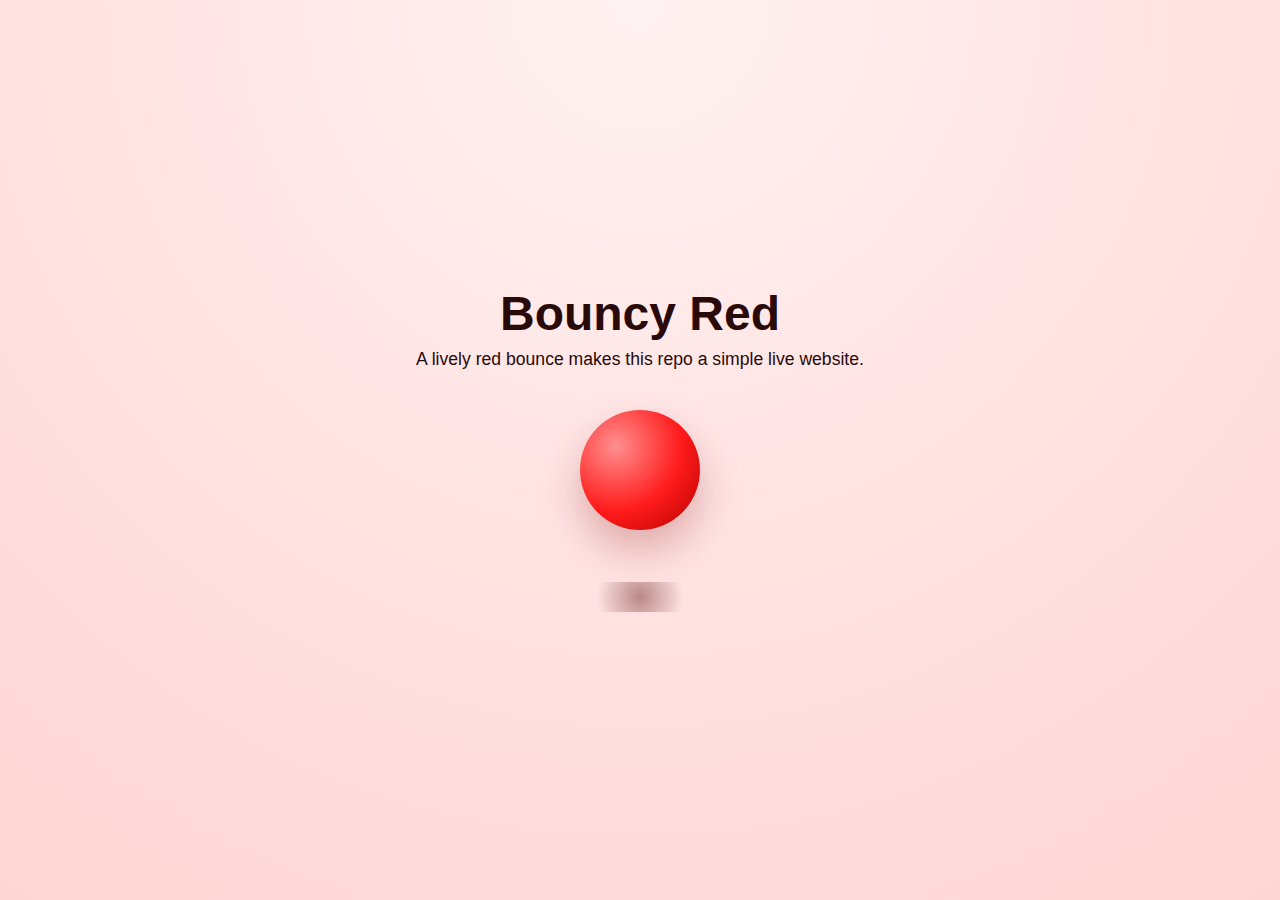
<file: index.html>
<!doctype html>
<html lang="en">
  <head>
    <meta charset="utf-8" />
    <meta name="viewport" content="width=device-width, initial-scale=1" />
    <title>Bouncy Red</title>
    <link rel="stylesheet" href="styles.css" />
  </head>
  <body>
    <main class="hero">
      <h1>Bouncy Red</h1>
      <p>A lively red bounce makes this repo a simple live website.</p>
      <div class="bounce-stage">
        <div class="red-bounce" role="img" aria-label="Bouncy red ball"></div>
        <div class="shadow"></div>
      </div>
    </main>
  </body>
</html>
</file>
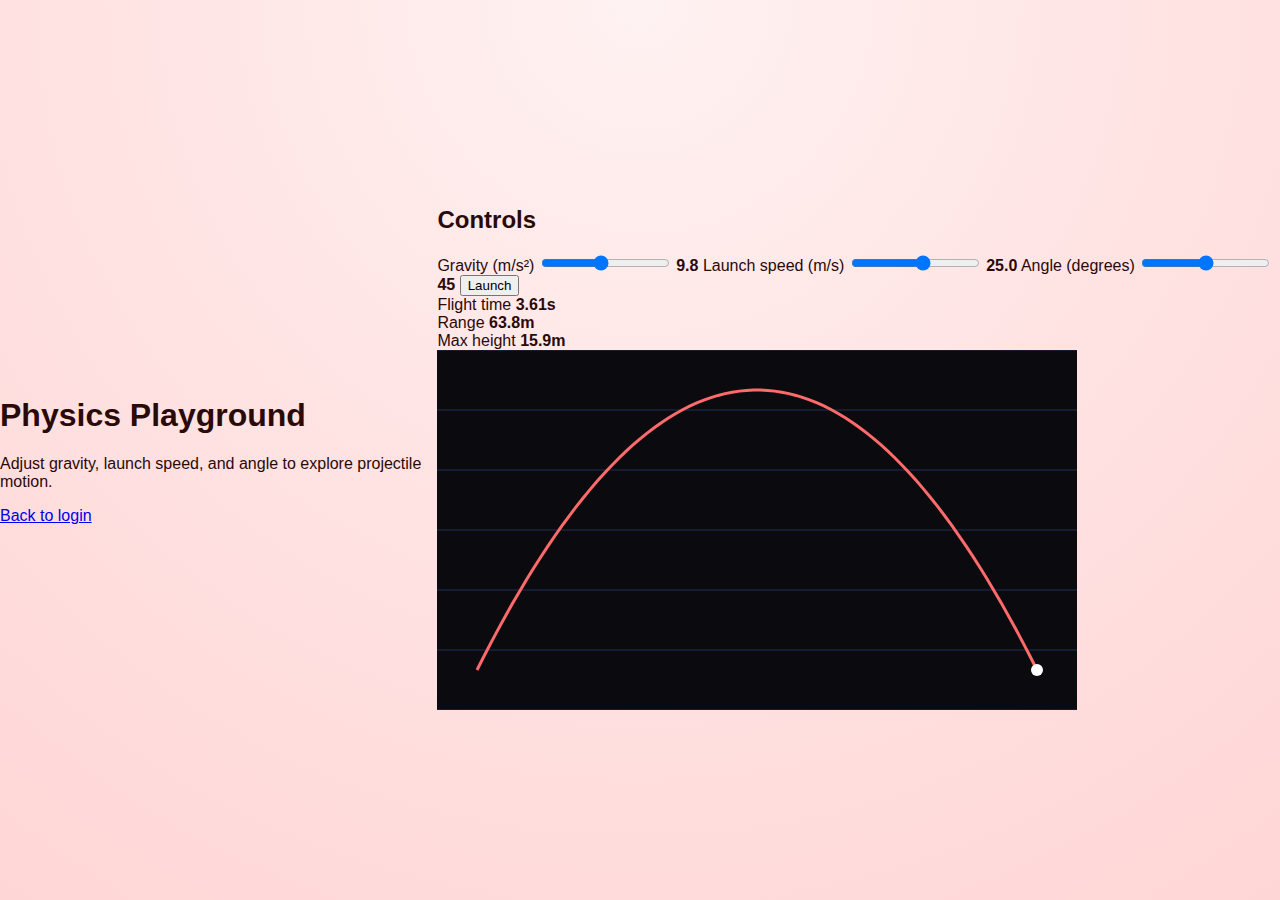
<file: physics.html>
<!doctype html>
<html lang="en">
  <head>
    <meta charset="utf-8" />
    <meta name="viewport" content="width=device-width, initial-scale=1" />
    <title>Physics Playground</title>
    <link rel="stylesheet" href="styles.css" />
  </head>
  <body class="physics-body">
    <header class="physics-header">
      <div>
        <h1>Physics Playground</h1>
        <p>Adjust gravity, launch speed, and angle to explore projectile motion.</p>
      </div>
      <a class="back-link" href="index.html">Back to login</a>
    </header>

    <main class="physics-grid">
      <section class="panel">
        <h2>Controls</h2>
        <label class="control">
          <span>Gravity (m/s²)</span>
          <input type="range" id="gravity" min="1" max="20" value="9.8" step="0.1" />
          <strong id="gravityValue">9.8</strong>
        </label>
        <label class="control">
          <span>Launch speed (m/s)</span>
          <input type="range" id="speed" min="5" max="40" value="25" step="0.5" />
          <strong id="speedValue">25</strong>
        </label>
        <label class="control">
          <span>Angle (degrees)</span>
          <input type="range" id="angle" min="10" max="80" value="45" step="1" />
          <strong id="angleValue">45</strong>
        </label>
        <button class="launch" id="launch">Launch</button>
        <div class="readout" id="readout">
          <div><span>Flight time</span> <strong id="timeValue">0.00s</strong></div>
          <div><span>Range</span> <strong id="rangeValue">0.0m</strong></div>
          <div><span>Max height</span> <strong id="heightValue">0.0m</strong></div>
        </div>
      </section>

      <section class="panel canvas-panel">
        <canvas id="simCanvas" width="640" height="360" aria-label="Projectile simulation canvas"></canvas>
      </section>
    </main>

    <script>
      const gravityInput = document.getElementById("gravity");
      const speedInput = document.getElementById("speed");
      const angleInput = document.getElementById("angle");
      const gravityValue = document.getElementById("gravityValue");
      const speedValue = document.getElementById("speedValue");
      const angleValue = document.getElementById("angleValue");
      const timeValue = document.getElementById("timeValue");
      const rangeValue = document.getElementById("rangeValue");
      const heightValue = document.getElementById("heightValue");
      const canvas = document.getElementById("simCanvas");
      const ctx = canvas.getContext("2d");
      const launchButton = document.getElementById("launch");

      const state = {
        gravity: parseFloat(gravityInput.value),
        speed: parseFloat(speedInput.value),
        angle: parseFloat(angleInput.value),
        time: 0,
        maxHeight: 0,
        range: 0,
        points: [],
      };

      const updateReadout = () => {
        timeValue.textContent = `${state.time.toFixed(2)}s`;
        rangeValue.textContent = `${state.range.toFixed(1)}m`;
        heightValue.textContent = `${state.maxHeight.toFixed(1)}m`;
      };

      const updateValues = () => {
        state.gravity = parseFloat(gravityInput.value);
        state.speed = parseFloat(speedInput.value);
        state.angle = parseFloat(angleInput.value);
        gravityValue.textContent = state.gravity.toFixed(1);
        speedValue.textContent = state.speed.toFixed(1);
        angleValue.textContent = state.angle.toFixed(0);
      };

      const calculateTrajectory = () => {
        const angleRad = (state.angle * Math.PI) / 180;
        const velocityX = state.speed * Math.cos(angleRad);
        const velocityY = state.speed * Math.sin(angleRad);
        state.time = (2 * velocityY) / state.gravity;
        state.maxHeight = (velocityY * velocityY) / (2 * state.gravity);
        state.range = velocityX * state.time;

        const steps = 80;
        state.points = Array.from({ length: steps }, (_, index) => {
          const t = (state.time * index) / (steps - 1);
          const x = velocityX * t;
          const y = velocityY * t - 0.5 * state.gravity * t * t;
          return { x, y };
        });
      };

      const draw = () => {
        ctx.clearRect(0, 0, canvas.width, canvas.height);
        ctx.fillStyle = "#0b0b0f";
        ctx.fillRect(0, 0, canvas.width, canvas.height);

        ctx.strokeStyle = "#253055";
        ctx.lineWidth = 1;
        for (let i = 0; i <= 6; i += 1) {
          const y = canvas.height - (i * canvas.height) / 6;
          ctx.beginPath();
          ctx.moveTo(0, y);
          ctx.lineTo(canvas.width, y);
          ctx.stroke();
        }

        const padding = 40;
        const maxX = Math.max(state.range, 1);
        const maxY = Math.max(state.maxHeight, 1);

        ctx.strokeStyle = "#ff6a6a";
        ctx.lineWidth = 3;
        ctx.beginPath();
        state.points.forEach((point, index) => {
          const scaledX = padding + (point.x / maxX) * (canvas.width - padding * 2);
          const scaledY = canvas.height - padding - (point.y / maxY) * (canvas.height - padding * 2);
          if (index === 0) {
            ctx.moveTo(scaledX, scaledY);
          } else {
            ctx.lineTo(scaledX, scaledY);
          }
        });
        ctx.stroke();

        const lastPoint = state.points[state.points.length - 1];
        const lastX = padding + (lastPoint.x / maxX) * (canvas.width - padding * 2);
        const lastY = canvas.height - padding - (lastPoint.y / maxY) * (canvas.height - padding * 2);
        ctx.fillStyle = "#fff";
        ctx.beginPath();
        ctx.arc(lastX, lastY, 6, 0, Math.PI * 2);
        ctx.fill();
      };

      const simulate = () => {
        updateValues();
        calculateTrajectory();
        updateReadout();
        draw();
      };

      gravityInput.addEventListener("input", simulate);
      speedInput.addEventListener("input", simulate);
      angleInput.addEventListener("input", simulate);
      launchButton.addEventListener("click", simulate);

      simulate();
    </script>
  </body>
</html>
</file>
<file: styles.css>
:root {
  color-scheme: light;
  font-family: "Helvetica Neue", Arial, sans-serif;
}

body {
  margin: 0;
  min-height: 100vh;
  display: flex;
  align-items: center;
  justify-content: center;
  background: radial-gradient(circle at top, #fff2f2, #ffe4e4 45%, #ffd6d6 100%);
  color: #2a0909;
}

.hero {
  text-align: center;
  padding: 2rem 1.5rem 3rem;
}

.hero h1 {
  font-size: clamp(2rem, 4vw, 3rem);
  margin-bottom: 0.5rem;
}

.hero p {
  margin: 0 auto 2.5rem;
  max-width: 32rem;
  font-size: 1.1rem;
}

.bounce-stage {
  position: relative;
  width: 220px;
  height: 220px;
  margin: 0 auto;
}

.red-bounce {
  position: absolute;
  left: 50%;
  width: 120px;
  height: 120px;
  margin-left: -60px;
  border-radius: 50%;
  background: radial-gradient(circle at 30% 30%, #ff8f8f, #ff1b1b 55%, #b30000 100%);
  animation: bounce 1.8s ease-in-out infinite;
  box-shadow: 0 20px 40px rgba(128, 0, 0, 0.25);
}

.shadow {
  position: absolute;
  left: 50%;
  bottom: 18px;
  width: 120px;
  height: 30px;
  margin-left: -60px;
  background: radial-gradient(circle, rgba(80, 0, 0, 0.4), rgba(80, 0, 0, 0) 70%);
  animation: shadow 1.8s ease-in-out infinite;
}

@keyframes bounce {
  0%,
  100% {
    transform: translate(-50%, 0) scale(1);
  }
  50% {
    transform: translate(-50%, -110px) scale(0.95);
  }
}

@keyframes shadow {
  0%,
  100% {
    transform: scale(1);
    opacity: 0.5;
  }
  50% {
    transform: scale(0.6);
    opacity: 0.2;
  }
}
</file>
